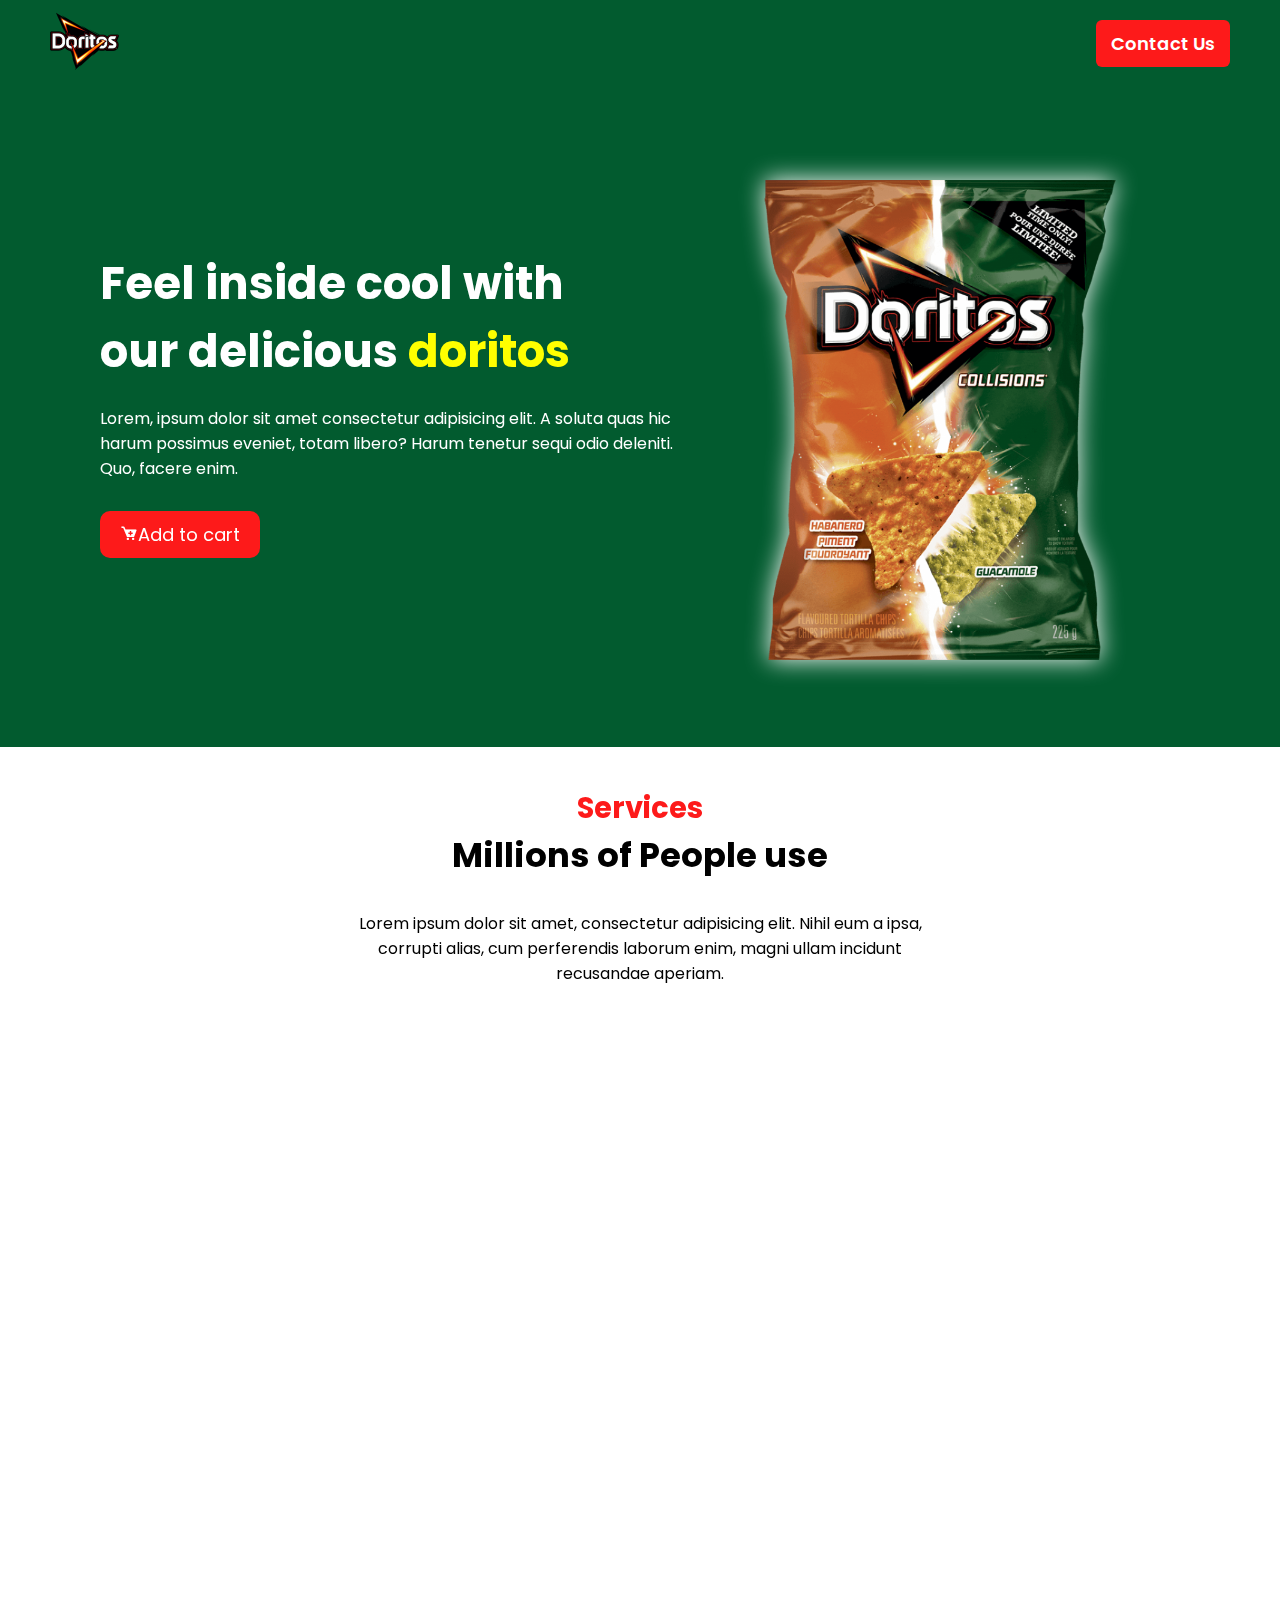
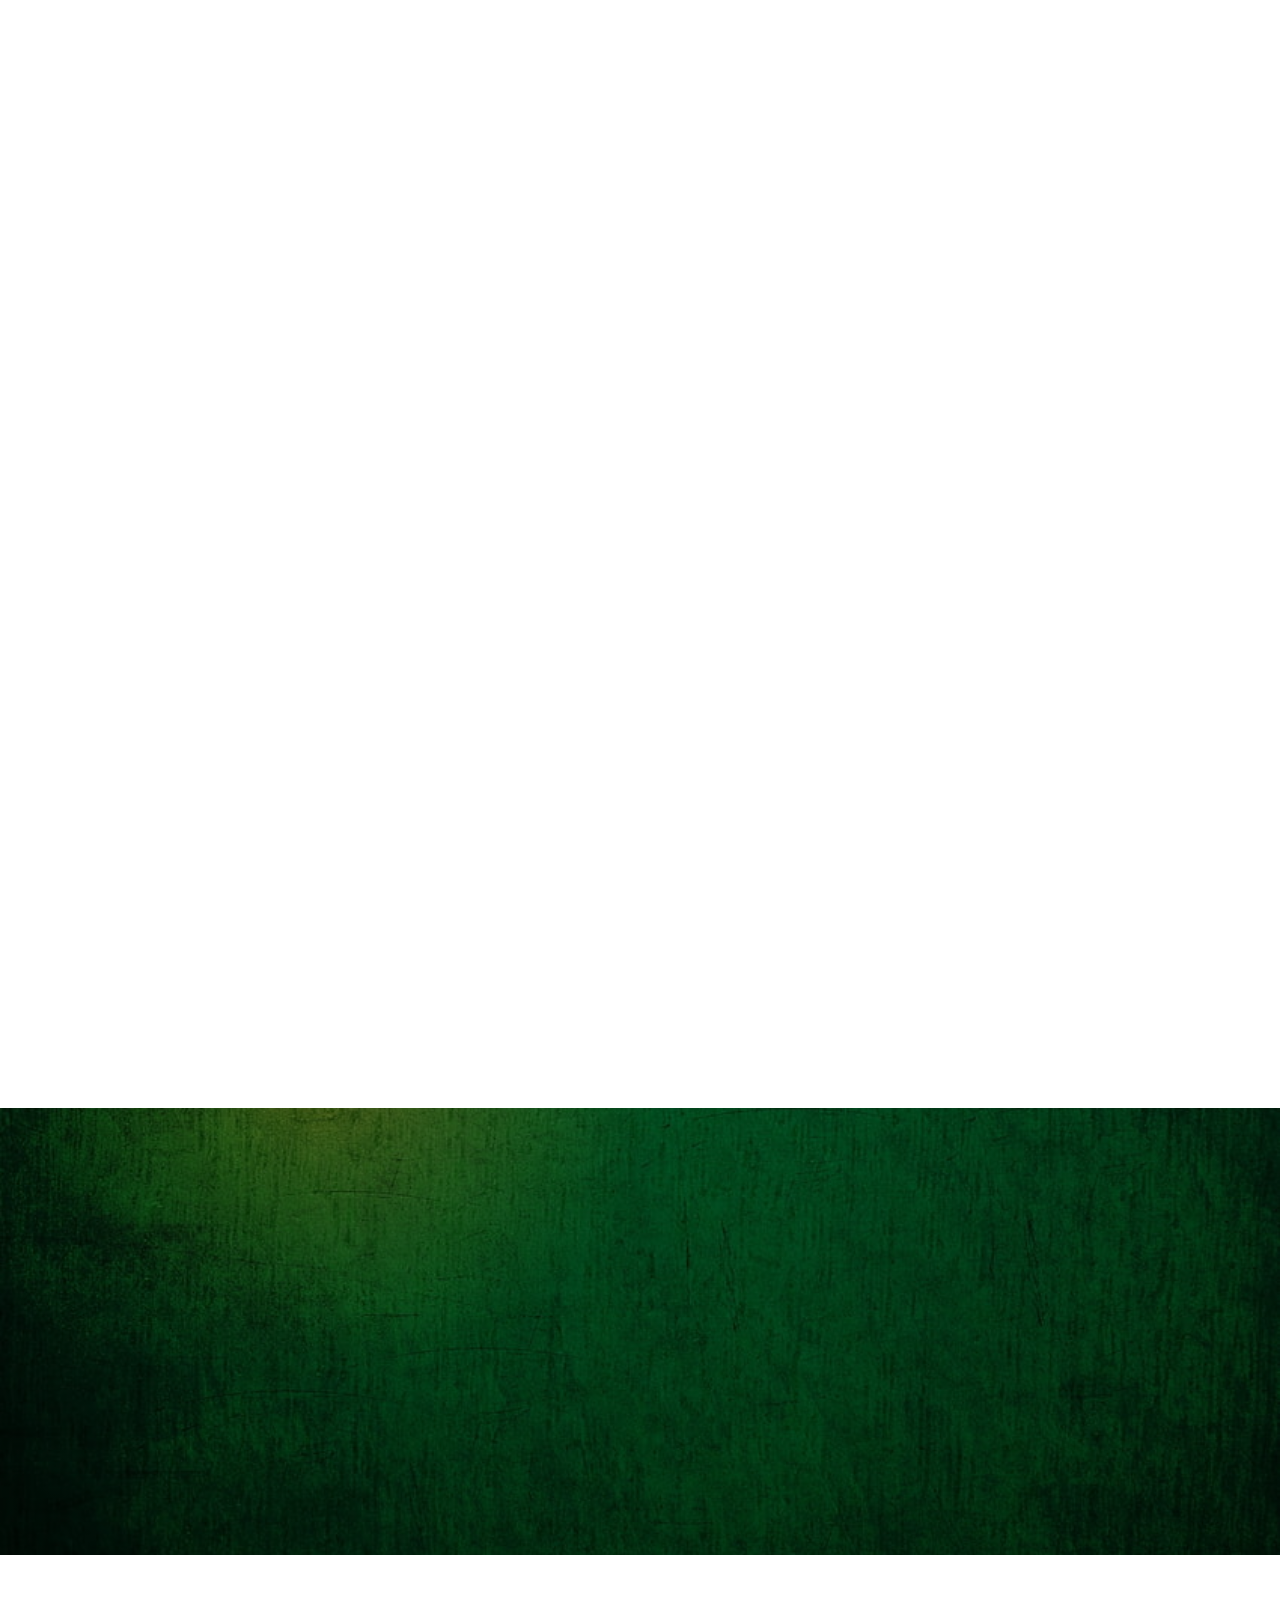
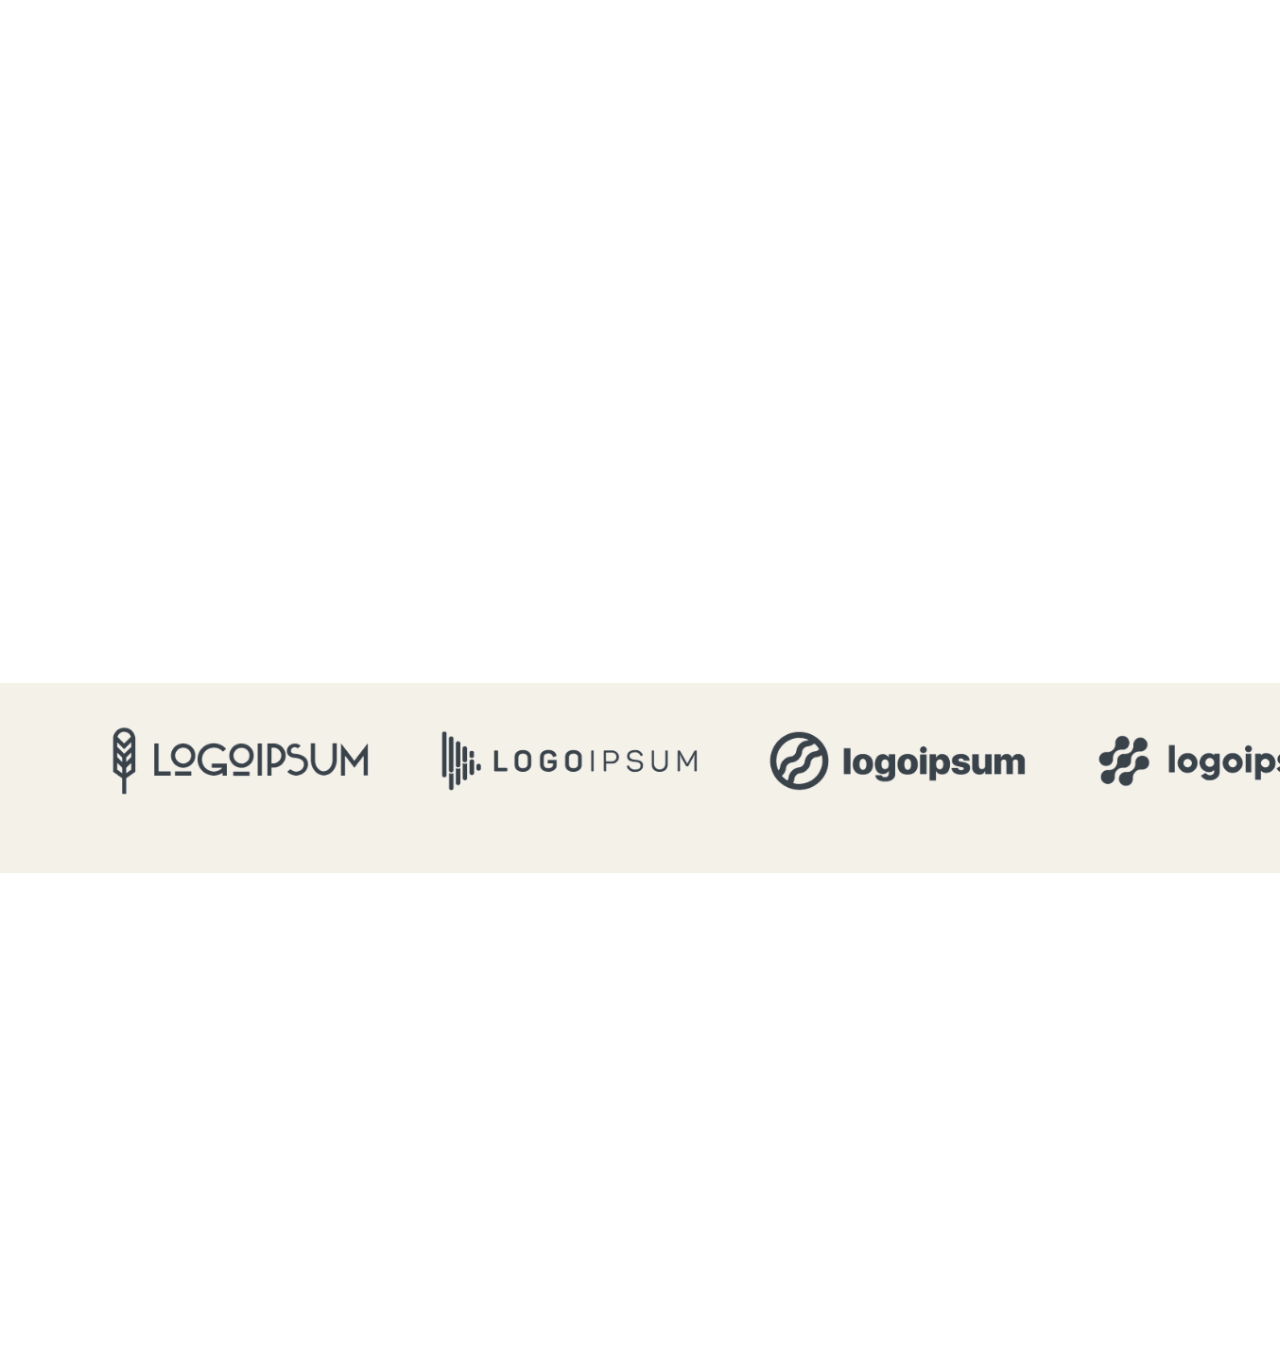
<file: index.html>
<!DOCTYPE html>
<html lang="en">
<head>
    <meta charset="UTF-8">
    <meta name="viewport" content="width=device-width, initial-scale=1.0">
    <title>Doritos Website</title>
    <!-- css -->
    <link rel="stylesheet" href="style.css">
    <link href="https://unpkg.com/aos@2.3.1/dist/aos.css" rel="stylesheet">
    <!-- boxicon -->
    <link href='https://unpkg.com/boxicons@2.1.4/css/boxicons.min.css' rel='stylesheet'>
</head>
<body>
    <!-- navigation -->
    <header>
        <nav class="navigation">
            <div class="logo">
                <img src="images/logo (2).png" alt="error">
               
            </div>
             <a href="contact.html" class="contact">Contact Us</a>
        </nav>
    </header>
    <!-- hero-section -->

    <section class="hero-section" id="home">
        <div class="container">
            <div class="hero-content" data-aos="fade-down"
            data-aos-easing="linear"
            data-aos-duration="1500">
                <h1>Feel inside cool with <br>our delicious <span>doritos</span></h1>
                <p>Lorem, ipsum dolor sit amet consectetur adipisicing elit. A soluta quas hic harum possimus eveniet, totam libero? Harum tenetur sequi odio deleniti. Quo, facere enim.</p>
                <button class="btn"><i class='bx bxs-cart-add'></i>Add to cart</button>
            </div>
            <div class="hero-img" data-aos="fade-left" data-aos-duration="2000"  data-aos-offset="200">
                <img src="images/pack.png" alt="error">
            </div>
        </div>
    </section>
    <!--service-->

    <section class="service-section" id="about">
        <div class="container">
            <div class="service-content" data-aos="zoom-in" data-aos-duration="1000"  data-aos-offset="100" >
            <h2>Services</h2>
            <h1>Millions of People use</h1>
            <p>Lorem ipsum dolor sit amet, consectetur adipisicing elit. Nihil eum a ipsa, corrupti alias, cum perferendis laborum enim, magni ullam incidunt recusandae aperiam.</p>
        </div>
        <div class="service-card">
        <div class="card" data-aos="fade-right" data-aos-duration="2000"  data-aos-offset="200">
            <div class="card-image">
                <img src="images/shipping.png" alt="">
            </div>
            <div class="card-content">
                <h1>Free Shipping</h1>
                <p>Lorem ipsum dolor sit amet consectetur adipisicing elit. Optio eum numquam sunt labore alias ea itaque dolores ipsa excepturi, sit culpa esse quasi.</p>
            </div>
        </div>
        <div class="card active" data-aos="fade-up" data-aos-duration="2000"  data-aos-offset="200">
            <div class="card-image">
                <img src="images/24hours.png" alt="">
            </div>
            <div class="card-content">
                <h1>24/7 Hour Support</h1>
                <p>Lorem ipsum dolor sit amet consectetur adipisicing elit. Optio eum numquam sunt labore alias ea itaque dolores ipsa excepturi, sit culpa esse quasi.</p>
            </div>
        </div>
        <div class="card" data-aos="fade-left" data-aos-duration="2000"  data-aos-offset="200">
            <div class="card-image">
                <img src="images/cashback.png" alt="">
            </div>
            <div class="card-content">
                <h1>100% Moneyback</h1>
                <p>Lorem ipsum dolor sit amet consectetur adipisicing elit. Optio eum numquam sunt labore alias ea itaque dolores ipsa excepturi, sit culpa esse quasi.</p>
            </div>
        </div>
        </div>
    </div>
    </section>
    <!--product card-->

    <section class="product-item" id="product">
        <div class="container">
            <div class="product-heading" data-aos="zoom-in" data-aos-duration="1000"  data-aos-offset="100" >
                <h1>Everything you need to <br>Get Started</h1>
                <p>Lorem ipsum dolor sit amet consectetur adipisicing elit. Animi quaerat perspiciatis excepturi, consequatur praesentium nemo! Quae, consectetur iste voluptate atque minima possimus aut ipsum iure.</p>
            </div>
            <div class="popular-product"  data-aos="zoom-in-up" data-aos-duration="2000"  data-aos-offset="200">
                <div class="product-card">
                        <div class="card-image">
                            <img src="images/blue.png" alt="">
                        </div>
                        <div class="card-content">
                            <p> Price 50$</p>
                            <button class="btn">Order Now</button>
                        </div>
                </div>
                <div class="product-card">
                    <div class="card-image">
                        <img src="images/gold.png" alt="">
                    </div>
                    <div class="card-content">
                        <p>Price 30$</p>
                        <button class="btn">Order Now</button>
                    </div>
            </div>
            <div class="product-card">
                <div class="card-image">
                    <img src="images/red.png" alt="">
                </div>
                <div class="card-content">
                    <p>Price 16$</p>
                    <button class="btn">Order Now</button>
                </div>
        </div>
        <!--second row-->
        <div class="product-card" data-aos="zoom-in-down" data-aos-duration="2000"  data-aos-offset="100">
            <div class="card-image">
                <img src="images/pngegg (20).png" alt="">
            </div>
            <div class="card-content">
                <p>Price 40$</p>
                <button class="btn">Order Now</button>
            </div>
    </div>
    <div class="product-card" data-aos="zoom-in-down" data-aos-duration="2000"  data-aos-offset="100">
        <div class="card-image">
            <img src="images/black.png" alt="error">
        </div>
        <div class="card-content">
            <p>Price 30$</p>
            <button class="btn">Order Now</button>
        </div>
</div>
<div class="product-card" data-aos="zoom-in-down" data-aos-duration="2000"  data-aos-offset="100">
    <div class="card-image">
        <img src="images/black.png" alt="">
    </div>
    <div class="card-content">
        <p>Price 40$</p>
        <button class="btn">Order Now</button>
    </div>
</div>

            </div>
        </div>
    </section>
    <!-- banner -->

     <section class="banner">
        <div class="container">
            <div class="card-cont">
            <div class="banner-img" data-aos="zoom-out-up" data-aos-duration="1000"  data-aos-offset="200">
                <img src="images/card.png" alt="">
            </div>
            <div class="banner-content" data-aos="zoom-out-down" data-aos-duration="1000"  data-aos-offset="200">
                <h1>With Flavors Almost As Rich <br>AS Our History</h1>
                <p>Lorem ipsum dolor sit amet consectetur, adipisicing elit. Blanditiis sed enim vel excepturi velit! Recusandae, hic eveniet, quae distinctio numquam enim facilis vero molestiae illo minima reiciendis eum quasi omnis.</p>
                <button class="btn">Buy Now</button>
            </div>
            </div>
        </div>
     </section>
<!--blog section-->

     <section class="blog-section" id="blog-post">
        <div class="container">
            <div class="product-heading" data-aos="zoom-in" data-aos-duration="1000"  data-aos-offset="100">
                <h1>Our Latest News & Article</h1>
            </div>
            <div class="con1"  >
                <div class="blog-card" data-aos="fade-right" data-aos-duration="1000"  data-aos-offset="200">
                <div class="card-img card-1"></div>
                <div class="card-content2">
                    <h3>It is a long established fact that a reader will</h3>
                    <p>Lorem ipsum dolor sit amet consectetur adipisicing elit  Optio.</p>
                   <button class="blog-btn"  type="submit"><a href="#">Read more <i class='bx bx-right-arrow-alt'></i></a></button>
                </div>
            </div>
            <div class="blog-card active-blog" data-aos="zoom-in-up" data-aos-duration="1000"  data-aos-offset="200">
                <div class="card-img card-2"></div>
                <div class="card-content2">
                    <h3>It is a long established fact that a reader will</h3>
                    <p>Lorem ipsum dolor sit amet consectetur adipisicing elit Optio. </p>
                   <button class="blog-btn"  type="submit"><a href="#">Read more <i class='bx bx-right-arrow-alt'></i></a></button>
                </div>
            </div>
            <div class="blog-card" data-aos="fade-left" data-aos-duration="1000"  data-aos-offset="200">
                <div class="card-img card-3"></div>
                <div class="card-content2">
                    <h3>It is a long established fact that a reader will </h3>
                    <p>Lorem ipsum dolor sit amet consectetur adipisicing elit Optio .</p>
                   <button class="blog-btn" type="submit"><a href="#">Read more <i class='bx bx-right-arrow-alt'></i></a></button>
                </div>
            </div>
        </div>
        </div>
     </section>
     <!--brand-->

     <section class="brand">
      
     </section>

     <!--footer-->
     <footer class="footer-section"data-aos="fade-in"
     data-aos-duration="1000"  id="contact">
        <div class="content">
            <div class="first-box">
                <div class="footer-logo">
                    <img src="images/logo (2).png" alt="logo">
                </div>
                <p class="lorem">
                    
                    Lorem ipsum dolor sit amet consectetur adipisicing elit.
                </p>
                <div class="follow">
                <h4>
                    Follow Us
                </h4>
                <div class="icons">
                    <i class='bx bxl-facebook'></i>
                    <i class='bx bxl-twitter'></i>
                    <i class='bx bxl-linkedin'></i>
                </div>
            </div>
            </div>
            <div class="second-box">
                <div class="upper">
                  <h3 class="topic">ABOUT</h3>
                  </div>
                  <div class="about-links">
                   <ul>
                    <li><a href="#home"><i class='bx bx-check'></i>Home</a></li>
                    <li><a href="#about"><i class='bx bx-check'></i>About</a></li>
                    <li><a href="#product"><i class='bx bx-check'></i>Product</a></li>
                    <li><a href="#blog-post"><i class='bx bx-check'></i>Blog Post</a></li>
                   </ul>
                </div>
            </div>
            <div class="third-box">
                <div class="upper">
                  <h3 class="topic">QUICK LINK</h3>
                  </div>
                  <div class="about-links">
                   <ul>
                    <li><a href="#"><i class='bx bx-check'></i>Partnership</a></li>
                    <li><a href="#"><i class='bx bx-check'></i>Community</a></li>
                    <li><a href="#"><i class='bx bx-check'></i>FAQ's</a></li>
                    <li><a href="#"><i class='bx bx-check'></i>Term&Condition</a></li>
                    <li><a href="#"><i class='bx bx-check'></i>Privacy Policy</a></li>
                   </ul>
                </div>
            </div>
            <div class="fourth-box">
                <div class="upper">
                  <h3 class="topic">Let'S TALK</h3>
                  </div>
                  <p class="lorem">
                    Lorem ipsum dolor sit amet consectetur adipisicing elit.
                </p>
                  <div class="about-links">
                   <ul>
                    <li><a href="#"><i class='bx bx-phone-call'></i>+123-456-789</a></li>
                    <li><a href="#"><i class='bx bx-mail-send'></i>Doritos@mail.com</a></li>
                    <li><a href="#"><i class='bx bx-location-plus'></i>22th roggno stree, pekanbaru, indonesia</a></li>
                   </ul>
                </div>
            </div>
            
        </div>
        <div class="bottom">
            <p>Copyright &copy; 2024 doritos | Developed by Misbah Noor with 🧡</p>
        </div>
     </footer>

     
     <script src="https://unpkg.com/aos@2.3.1/dist/aos.js"></script>
     <script>
        AOS.init();
      </script>
</body>
</html>
</file>
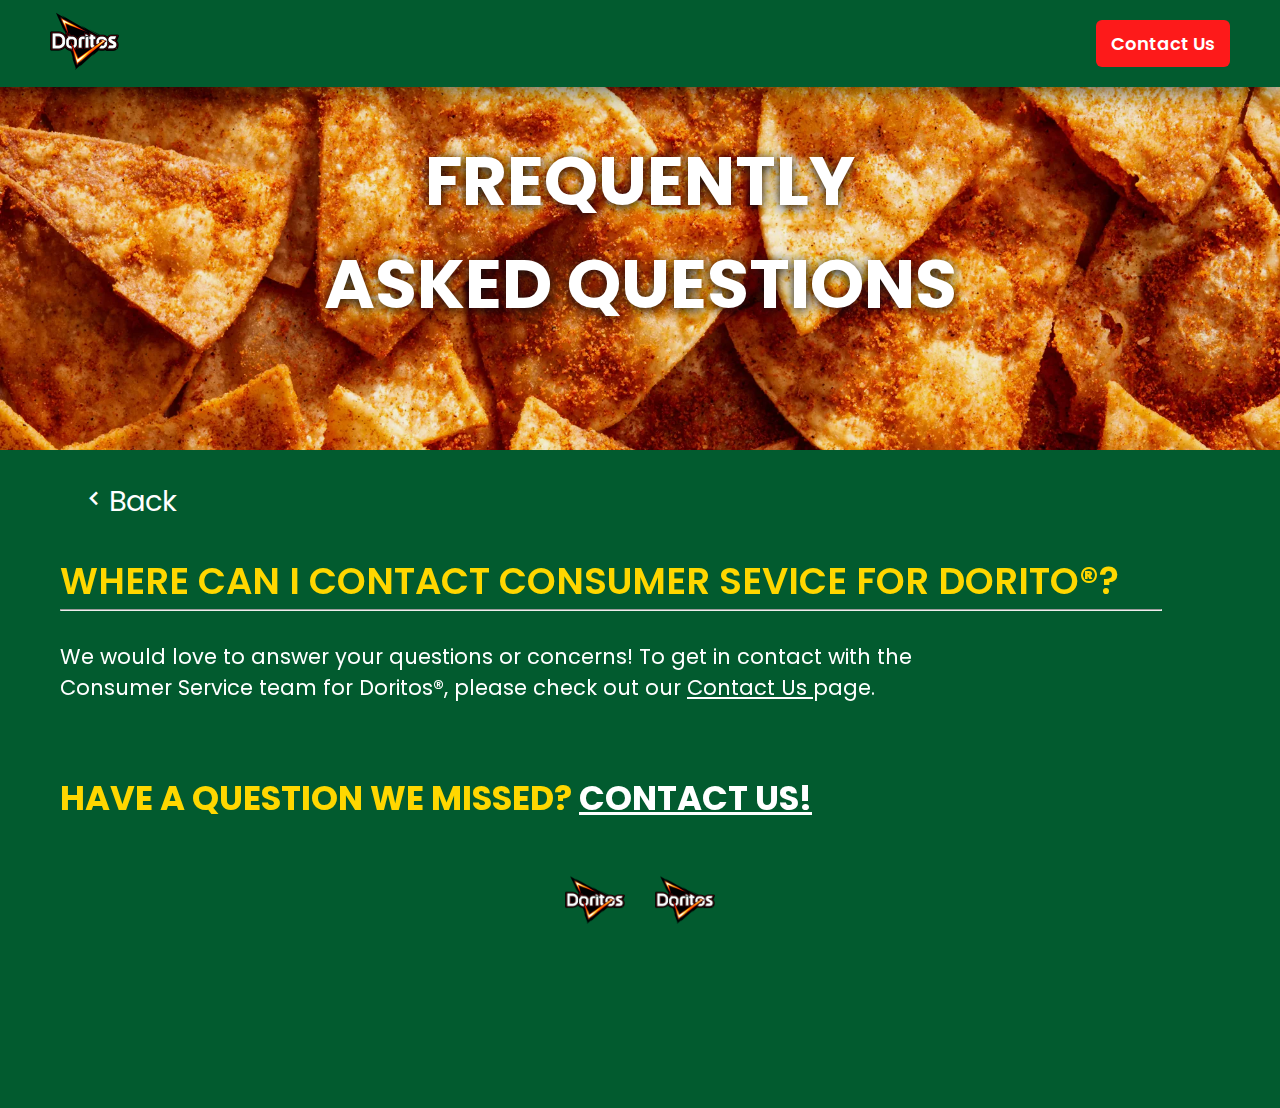
<file: contact.html>
<!DOCTYPE html>
<html lang="en">
<head>
    <meta charset="UTF-8">
    <meta name="viewport" content="width=device-width, initial-scale=1.0">
    <title>WHERE CAN I CONTACT CONSUMER SERVICE FOR DORITOS&reg;? | Doritos</title>
    <!--css-->
    <link rel="stylesheet" href="contact.css">
    <link href="https://unpkg.com/aos@2.3.1/dist/aos.css" rel="stylesheet">
    <!--boxicon-->
    <link href='https://unpkg.com/boxicons@2.1.4/css/boxicons.min.css' rel='stylesheet'>
</head>
<body>
    <!-- navigation -->
    <header>
        <nav class="navigation">
            <div class="logo">
                <img src="images/logo (2).png" alt="error">
               
            </div>
             <a href="contact.html" class="contact">Contact Us</a>
        </nav>
    </header>
    
    <!--FAQ-->
    <section class="FAQ">
        <div class="container">
            <div class="AQ">
                <h2 data-aos="fade-down"
                data-aos-easing="linear"
                data-aos-duration="1500">Frequently <span>Asked Questions</span></h2>
            </div>
        </div>
    </section>

    <!--back button-->
    <section class="back">
        <div class="container">
                <button class="back-btn"><a href="index.html"><i class='bx bx-chevron-left'></i>Back</a></button>
        </div>
    </section>

    <!--contact heading-->
    <section class="heading-contact">
        <div class="container" data-aos="fade-right"
        data-aos-easing="linear"
        data-aos-duration="1000">
        <h1>Where can i contact consumer sevice for dorito&reg;?</h1>
        <hr>
        <p>We would love to answer your questions or concerns! To get in contact with the Consumer Service team for Doritos®, please check out our <a href="#">Contact Us </a>page.</p>
    </div>
    </section>

    <!--Question-->
    <section class="question">
        <div class="container" data-aos="fade-right"
        data-aos-easing="linear"
        data-aos-duration="1000">
        <h2>Have a question we missed? <a href="#">Contact us!</a></h2>
        <p class="images">
            <img src="images/logo (2).png" alt="doritos">
            <img src="images/logo (2).png" alt="fritolay">
        </p>
    </div>
    </section>
    <!--footer-->
    <footer class="footer-section"data-aos="fade-in"
    data-aos-duration="1000"  id="contact">
       <div class="content">
          
           <div class="third-box">
                 <div class="about-links">
                  <ul>
                   <li><a href="#">Partnership</a></li>
                   <li><a href="#">Community</a></li>
                   <li><a href="#">FAQ's</a></li>
                   <li><a href="#">Term&Condition</a></li>
                   <li><a href="#">Privacy Policy</a></li>
                  </ul>
               </div>
           </div>
           
       </div>
       <div class="bottom">
           <p>Copyright &copy; 2024 doritos | Developed by Misbah Noor with 🧡</p>
       </div>
    </footer>

    <script src="https://unpkg.com/aos@2.3.1/dist/aos.js"></script>
    <script>
       AOS.init();
     </script>
</body>
</html>
</file>
<file: style.css>
@import url('https://fonts.googleapis.com/css2?family=Poppins:ital,wght@0,100;0,200;0,300;0,400;0,500;0,600;0,700;0,800;0,900;1,100;1,200;1,300;1,400;1,500;1,600;1,700;1,800;1,900&family=Roboto:ital,wght@0,100;0,300;0,400;0,500;0,700;0,900;1,100;1,300;1,400;1,500;1,700;1,900&display=swap');


* {
    margin: 0;
    padding: 0;
    box-sizing: border-box;
    font-family: "Poppins", sans-serif;
}

html, body {
    overflow-x: hidden;
    width: 100%;
    scroll-behavior: smooth;
}

/* Header */

header {
    background: #025b2f;
    position: fixed;
    top: 0;
    left: 0;
    z-index: 100;
    width: 100%;
}

nav {
    display: flex;
    justify-content: space-between;
    align-items: center;
    padding: 10px 50px;
    margin: 0 auto;
}

nav a {
    text-decoration: none;
    color: #fff;
}

.logo img {
    height: 60px;
}

.contact {
    background: #fd1a1a;
    padding: 10px 15px;
    font-weight: 600;
    font-size: 18px;
    cursor: pointer;
    transition: all 0.3s ease;
    border-radius: 6px;
}

.contact:hover {
    background: #ef2a2a;
    transition: all 0.3s ease;
}

/* Hero Section */

.hero-section{
    background: #025b2f;
    padding: 20px;
}

.hero-section .container{
    margin: 0 auto;
    max-width: 1200px;
    padding: 100px 15px 0px 15px;
    display: flex;
    align-items: center;
    justify-content: center;
} 

.hero-content{
    max-width: 600px;
}

.hero-content h1 {
    font-size: 45px;
    color: #fff;
    margin-bottom: 20px;
}

.hero-content span {
    color: yellow;
}

.hero-content p {
    color: #fff;
    /* width: 75%; */
    margin-bottom: 30px;
}

.hero-content .btn {
    background: #fd1a1a;
    color: #fff;
    padding: 10px 20px;
    font-size: 18px;
    border-radius: 10px;
    margin-bottom: 40px;
    border: none;
    cursor: pointer;
    transition: all 0.2s ease;
}

.hero-content .btn:hover{
    transform: translate(0, -0.25rem);    box-shadow: 5px 5px 41px rgba(0, 0, 0, 0.5);
    transition: all 0.2s ease;
}

.hero-img img {
    width: 100%;
    height: 480px;
    filter: drop-shadow(0px 0px 12px #fff);
}

/* Services Section */
.service-section {
    padding: 40px 20px;
}

.service-section .container{
    flex-direction: column;
}

.service-content{
     text-align: center;
    }

.service-content h2{
    color: #fd1a1a;
    font-size: 29px;
}

.service-content h1 {
    font-size: 34px;
    margin-bottom: 30px;
}

.service-content p {
    width: 50%;
    margin: 0 auto;
    font-size: 16px;
    margin-bottom: 15px;
    
}

.service-card {
    display: flex;
    flex-direction: column;
    align-items: center;
    justify-content: center;
    gap: 40px;
}

.card {
    height: 350px;
    width: 100%;
    max-width: 340px;
    margin: 30px 0;
    padding: 20px;
    text-align: center;
}

.service-card .card-image img {
    height: auto;
    width: 50%;
}

.card:hover, .active {
    background: #3f3f3c;
    color:#fff;
    box-shadow: 5px 5px 41px rgba(0, 0, 0, 0.5);
    border-radius: 30px;
    transition: all 0.3s ease;
}

/* Product Section */
.product-item {
    padding: 0px 20px;
    text-align: center;
}

.product-heading h1 {
    font-size: 37px;
}

.product-heading p {
    width: 50%;
    margin: 30px auto;
}

.popular-product {
    display: flex;
    flex-direction: column;
    align-items: center;
    justify-content: center;
    flex-wrap: wrap;
}

.product-card {
    height: 450px;
    /* width: 530px; */
    max-width: 350px;
    margin: 20px;
    transition: all 0.3s ease;
    border-radius: 12px;
    border: 2px solid #025b2f;
    box-shadow:  15px 15px 37px #cdcfcece,
    -15px -15px 37px #fffffff6;
    transition: all 0.3s ease;
}

.product-card .card-image img {
    width: 60%;
    height: auto;
    margin-top: 14px;
}

.product-card .card-content p{
    color: #ef2a2a;
    font-size: 20px;
    font-weight: 500;
    padding-top: 20px;
}

.product-card .btn{
    padding: 10px 45px;
    box-shadow: 5px 5px 20px rgba(52, 34, 34, 0.408);
    color: #fff;
    background: #025b2f;
    border-radius: 6px;
    margin: 10px 0;
    font-size: 18px;
    border: none;
    transition: all 0.3s ease;
    font-weight: 500;
}

.product-card .btn:hover{
    background: none;
    color: #025b2f;
    border: 1px solid #025b2f;
    transition: all 0.3s ease;
    font-weight: 600;
}

.product-card .card-image:hover{
    transform: scale(1.04);
    transition: all 0.3s ease;
}

.product-card:hover{
    box-shadow: 5px 5px 41px rgba(9, 37, 9, 0.759);
    border: none;
}

/* Banner Section */
.banner {
    background: linear-gradient(rgba(0, 0, 0, 0.527), rgba(0, 0, 0, 0.586)), url(images/banner1.jpg);
    background-position: center;
    background-size: cover;
    background-repeat: no-repeat;
    padding:  20px;
    margin-top: 30px;
}

.container {
    max-width: 1200px;
    margin: 0 auto;
    padding: 0 15px;
}
.card-cont {
    display: flex;
    align-items: center;
    justify-content: space-between;
    flex-wrap: wrap;
}

.banner-img img {
    max-width: 100%;
    height: 400px;
    filter: drop-shadow(0px 0px 12px #fff);
}

.banner-content {
    max-width: 600px;
}

.banner-content h1 {
    font-size: 32px;
    color: #ffffff;
    margin-bottom: 26px;
}

.banner-content p {
    font-size: 18px;
    color: #ffffffff;
    margin-bottom: 34px;
}

.banner-content .btn {
    background-color: #fd1a1a;
    color: white;
    padding: 10px 20px;
    border: none;
    cursor: pointer;
    font-size: 1em;
    border-radius: 5px;
    text-transform: uppercase;
    margin-bottom: 30px;
}

/*blog*/

.blog-section{
   text-align: center;
   padding-bottom:  20px;
   margin-top: 70px;
}

.con1{
    display: flex;
    justify-content: center;
    flex-wrap: wrap;
    gap: 32px;
}

.blog-card{
        background: #ffffff;
        /* height: 470px; */
        max-width: 350px;
        margin-top: 50px;
        border-radius: 7px;
        border: 2px solid red;
        background-color: #ef5b2a0e;
        border-top: none;
    }

    .card-img{
        height: 250px;
        margin-bottom: 10px;
        background-size: cover;
        border-radius: 15px 15px 0 0;
        transition: all 0.3s ease;
    }

    .card-img:hover{
        transform: scale(1.01);
        transition: all 0.3s ease;
    }

    .card-1{
        background-image: url(images/fries.webp);
    }

    .card-2{
        background-image: url(images/cfries.jpg);
    }

    .card-3{
        background-image: url(images/ffries.jpeg);
    }

    .card-content2{
        text-align: justify;
        padding: 10px 12px;
    }

    .card-content2 p{
        margin-top: 12px;
    }

    .blog-btn{
        margin: 20px;
        padding: 10px;
        background: transparent;
        border: transparent;
    }

    .blog-btn a{
        text-decoration: none;
        font-size: 20px;
        font-weight: 500;
        color: #ec2c2c;
        transition: all 0.3s ease;
    }

    .blog-btn:hover{
        transform: scale(1.05);
        transition: all 0.3s ease;
    }

    /*brand*/
 
.brand{
    background: url(images/brand.png);
    background-size: cover;
    background-repeat: no-repeat;
    height: 190px;
    text-align: center;
   padding-bottom: 20px;
   margin-top: 40px;
   /* aspect-ratio: 16/9; */

}
           
/* Footer Section */

.footer-section .content {
    display: flex;
    flex-direction: column;
    align-items: center;
    text-align: center;
    background: #025b2f;
    color: #ffffff;
    padding: 30px 80px;
}

.footer-section .content .first-box {
    margin-bottom: 20px;
}

.footer-section .content .icons i {
    font-size: 24px;
    margin-right: 10px;
}

.footer .third-box{
    padding-left: 10px;
}

.content ul li a i{
    margin-right: 12px;
    color: rgb(247, 183, 24);
    font-size: 24px;
    font-weight: 500;
}

.first-box i:hover{
    color: rgb(255, 189, 6);
    transition: all 0.3s ease;
    cursor: pointer;
}

.footer-section .bottom {
    padding: 20px;
    background-color: #ffffff;
    box-shadow: 0px 1px 24px rgb(191, 156, 51);
}

.footer-logo img{
    width: 180px;
    margin-bottom: 10px;
}

.footer-section .follow{
    margin: 14px 0;
}

.footer-section h4{
    font-size: 20px;
    text-transform: uppercase;
    margin-bottom: 12px;
}

.content .upper{
    font-size: 20px;
    padding: 20px 0;
}

.content .lorem{
    padding-bottom: 29px;
    max-width: 400px;
}

.content ul li{
    list-style-type: none;
    text-align: justify;
}

.content ul li a{
    text-decoration: none;
    color: #ffffff;
    font-size: 18px;
}

.about-links a:hover{
     color: rgb(255, 189, 6);
     transition: all 0.3s ease;
}

/* Media Queries */

@media screen and (min-width: 768px) {
    .hero-section {
        padding: 80px 20px;
        display: flex;
        flex-direction: column;
    }

    .service-card, .popular-product {
        flex-direction: row;
        flex-wrap: wrap;
    }

    
    .footer-section .content {
        flex-direction: row;
        justify-content: space-between;
    }
}

@media screen and (max-width: 768px) {
    .product-card{
        height: 430px;
    }

    .card-cont {
        flex-direction: column;
        text-align: center;
    }

    .banner-content {
        max-width: 100%;
    }

    .banner-content h1 {
        font-size: 1.5em;
    }

    .banner-content p {
        font-size: 0.9em;
    }

    .hero-section .container{
        flex-direction: column;
        text-align: center;
    }

    .hero-content{
        max-width: 100%;
    }

    .hero-content h1 {
        font-size: 1.5em;
    }

    .hero-content p {
        font-size: 0.9em;
    }
    .hero-section img{
        width: 100%;
        height: 300px;
    }
    .banner-img img{
        height: 320px;
    }
}

@media screen and (max-width: 380px){
    .product-card{
        height: 380px;
    }
}
</file>
<file: contact.css>
@import url('https://fonts.googleapis.com/css2?family=Poppins:ital,wght@0,100;0,200;0,300;0,400;0,500;0,600;0,700;0,800;0,900;1,100;1,200;1,300;1,400;1,500;1,600;1,700;1,800;1,900&family=Roboto:ital,wght@0,100;0,300;0,400;0,500;0,700;0,900;1,100;1,300;1,400;1,500;1,700;1,900&display=swap');


*{
    padding: 0;
    margin: 0;
    box-sizing: border-box;
    font-family: "Poppins", sans-serif;
}


html, body {
    overflow-x: hidden;
    width: 100%;
    scroll-behavior: smooth;
    background: #025b2f;
}

/* Header */

header {
    background: #025b2f;
    position: fixed;
    top: 0;
    left: 0;
    z-index: 100;
    width: 100%;
}

nav {
    display: flex;
    justify-content: space-between;
    align-items: center;
    padding: 10px 50px;
    margin: 0 auto;
    box-shadow: 0px 2px 25px rgba(0, 0, 0, 0.632);
}

nav a {
    text-decoration: none;
    color: #fff;
}

.logo img {
    height: 60px;
}

.contact {
    background: #fd1a1a;
    padding: 10px 15px;
    font-weight: 600;
    font-size: 18px;
    cursor: pointer;
    transition: all 0.3s ease;
    border-radius: 6px;
}

.contact:hover {
    background: #ef2a2a;
    transition: all 0.3s ease;
}

/*FAQ*/

.FAQ{
      background: linear-gradient(rgba(0, 0, 0, 0.051), rgba(0, 0, 0, 0.049)), url(images/p2.webp);
      background-repeat: no-repeat;
      background-size: cover;
      background-position: fixed;
      padding: 100px 20px;
      height: 50vh;
}

.FAQ .container{
    max-width: 1200px;
    margin: 0 auto;
}

.FAQ .container .AQ{
     margin: 30px 0px 0px 0px;
}

.AQ h2{
    display: flex;
    flex-direction: column;
    text-align: center;
    color: #ffffff;
    font-size: 69px;
    text-transform: uppercase;
    text-shadow: 0px 2px 12px #0f0f0f;
}

/*back btn*/
.back .container{
    max-width: 1200px;
    margin: 20px auto;
    padding: 0px 20px;
}

.back-btn{
    padding: 10px 20px;
    font-size: 29px;
    border: none;
    background: transparent;
    transition: all 0.3s ease;
}

.back-btn a{
    color: #ffffff;
    text-decoration: none;
    text-align: justify;
}

.back-btn a:hover{
    color: #fd1a1a;
    transition: all 0.3s ease;
}
/*heading-contact*/

.heading-contact{
    margin-bottom: 70px;
}

.heading-contact .container{
    max-width: 1200px;
    margin: 0 auto;
    padding: 0px 20px;
}

.heading-contact h1{
    color: gold;
    text-transform: uppercase;
    font-weight: 600;
    font-size: 37px;
}

hr{
    width: 95%;
}

.heading-contact .container p{
    margin-top: 30px;
    font-size: 21px;
    color: #ffffff;
    font-weight: 400;
    max-width: 900px;
}

.heading-contact .container p a{
    color: #ffffff;
}


/*question*/
.question .container{
    max-width: 1200px;
    margin: 0 auto;
    padding: 0 20px;
}

.question .container h2{
    font-size: 34px;
    color: gold;
    margin-bottom: 40px;
    text-transform: uppercase;

}

.question h2 a{
    color: #ffffff;
}

.images{
    display: flex;
    align-items: center;
    justify-content: center;
    gap: 30px;
    padding: 10px;
}

.question img{
    width: 60px;
    height: 50px;
    transition: all 0.3s ease;
}

.question img:hover{
    filter: drop-shadow(0px 0px 15px #ffffffff);
    transition: all 0.3s ease;
}

/*footer*/
    .footer-section .content {
        display: flex;
        flex-direction: column;
        align-items: center;
        text-align: center;
        background: #025b2f;
        color: #ffffff;
        padding: 30px 20px;
        border-bottom: 2px solid #ffffff;
    }
    
    .footer .third-box {
        padding-left: 10px;
    }
    
    .about-links ul {
        display: flex;
        flex-direction: row;
        padding: 10px;
    }
    
    .about-links ul li {
        list-style-type: none;
        text-align: justify;
    }
    
    .about-links ul li a {
        text-decoration: none;
        color: #ffffff;
        font-size: 18px;
        padding: 0px 10px;
        transition: all 0.3s ease;
    }
    
    .about-links ul li a:hover {
        border-bottom: 2px solid #fff;
        color: rgb(255, 189, 6);
        padding-bottom: 10px;
        transition: all 0.3s ease;
    }
    
    .footer-section .bottom {
        padding: 20px;
        color: #ffffff;
        background-color: #025b2f;
        text-align: center;
    }


    
    /*Media Queries*/
@media screen and (max-width: 675px){
    .FAQ{
        padding: 100px 0px;
        height: 50vh;
  }
  .FAQ .AQ h2{
    font-size: 50px
  }
}


@media (max-width: 767px) {
    .footer-section .content {
        padding: 20px 10px;
    }

    .about-links ul {
        flex-direction: column;
        text-align: center;
    }

    .about-links ul li a {
        padding: 10px 0;
    }
}

@media screen and (max-width:460px) {
    .FAQ{
        height: 60vh;
  }
  .AQ h2{
    font-size: 54px;

}
}
</file>
